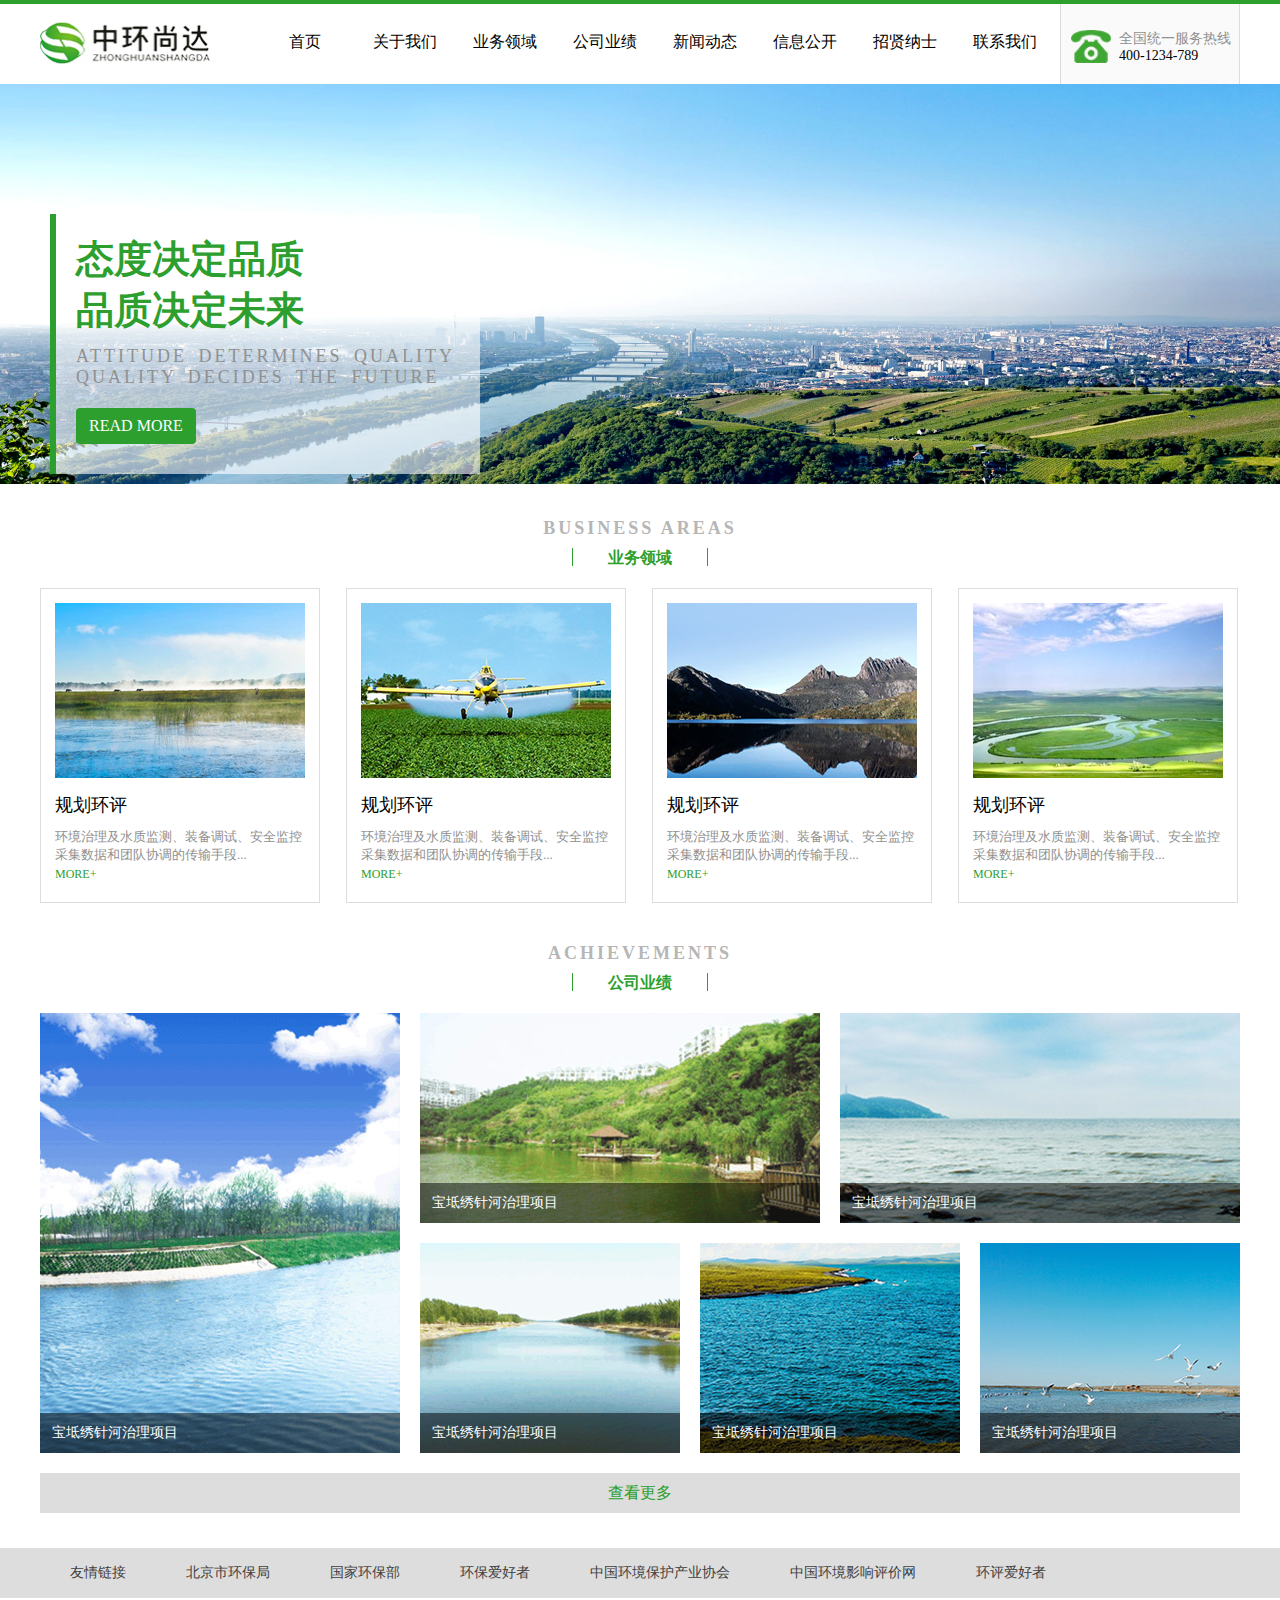
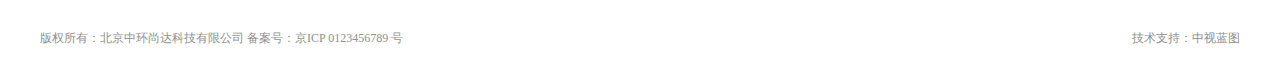
<file: index.html>
<!DOCTYPE html>
<html>
	<head>
		<meta charset="utf-8" />
		<meta name="viewport" content="width=device-width,initial-scale=1,minimum-scale=1,maximum-scale=1,user-scalable=no" />
		<title>首页</title>
		<link rel="stylesheet" type="text/css" href="css/reset.css"/>
		<link rel="stylesheet" type="text/css" href="css/CommonStyle.css"/>
		<link rel="stylesheet" type="text/css" href="css/publik.css"/>
	</head>
	<body>
		<!--header-->
		<header>
			<a href="index.html" class="logo">
				<img src="img/logo.jpg"/>
			</a>
			<nav>
				<ul>
					<li><a href="">首页</a><i></i></li>
					<li><a href="">关于我们</a><i></i>
						<div class="xiala"></div>
						
						<div class="xiala_content">
							<a href="">公司简介</a><span></span>
							<a href="">企业文化</a><span></span>
							<a href="">企业资质</a><span></span>
							<a href="">分支机构</a>
						</div>
					</li>
					<li><a href="">业务领域</a><i></i></li>
					<li><a href="">公司业绩</a><i></i></li>
					<li><a href="">新闻动态</a><i></i></li>
					<li><a href="">信息公开</a><i></i></li>
					<li><a href="">招贤纳士</a><i></i></li>
					<li><a href="">联系我们</a><i></i></li>
				</ul>
			</nav>
			<div class="right_tel">
				<img src="img/tel.jpg"/>
				<p>全国统一服务热线</p>
				<span>400-1234-789</span>
			</div>
		</header>
		<!--header end-->
		
		<div class="banner_home">
			<img src="img/banner.jpg"/>
			<div class="banner_main">
				<div class="banner_cont">
					<h3>态度决定品质<br />品质决定未来</h3>
					<p>ATTITUDE DETERMINES QUALITY<br /> QUALITY DECIDES THE FUTURE</p>
					<a href="">READ MORE</a>
				</div>
			</div>
				
		</div>
		<!--banner end-->
		
		<!--content -->
		<div class="contetn_home">
			<div class="yewu">
				<div class="header">
					<h3>BUSINESS AREAS</h3>
					<p>业务领域</p>
				</div>
				<div class="conter">
					<div>
						<a href="" class="img">
							<img src="img/cont01.jpg" alt="" />
						</a>
						<a href="">规划环评</a>
						<p>环境治理及水质监测、装备调试、安全监控采集数据和团队协调的传输手段...</p>	
						<a href="">MORE+</a>
					</div>
					<div>
						<a href="" class="img">
							<img src="img/cont02.jpg" alt="" />
						</a>
						<a href="">规划环评</a>
						<p>环境治理及水质监测、装备调试、安全监控采集数据和团队协调的传输手段...</p>	
						<a href="">MORE+</a>
					</div>
					<div>
						<a href="" class="img">
							<img src="img/cont03.jpg" alt="" />
						</a>
						<a href="">规划环评</a>
						<p>环境治理及水质监测、装备调试、安全监控采集数据和团队协调的传输手段...</p>	
						<a href="">MORE+</a>
					</div>
					<div>
						<a href="" class="img">
							<img src="img/cont04.jpg" alt="" />
						</a>
						<a href="">规划环评</a>
						<p>环境治理及水质监测、装备调试、安全监控采集数据和团队协调的传输手段...</p>	
						<a href="">MORE+</a>
					</div>
					
				</div>
			</div>
			<div class="gsyj">
				<div class="header">
					<h3>ACHIEVEMENTS</h3>
					<p>公司业绩</p>
				</div>
				<div class="conter">
					<a href="">
						<img src="img/cont05.jpg"/>
						<p>宝坻绣针河治理项目</p>
					</a>
					<a href="">
						<img src="img/cont06.jpg"/>
						<p>宝坻绣针河治理项目</p>
					</a>
					<a href="">
						<img src="img/cont07.jpg"/>
						<p>宝坻绣针河治理项目</p>
					</a>
					<a href="">
						<img src="img/cont10.jpg"/>
						<p>宝坻绣针河治理项目</p>
					</a>
					<a href="">
						<img src="img/cont09.jpg"/>
						<p>宝坻绣针河治理项目</p>
					</a>
					<a href="">
						<img src="img/cont08.jpg"/>
						<p>宝坻绣针河治理项目</p>
					</a>
				</div>
				<a href="" class="chakangd">查看更多</a>
			</div>
		</div>
		<!--footer-->
		<footer>
			
				<div class="links">
					<a href="">友情链接</a>
					<a href="">北京市环保局</a>
					<a href="">国家环保部</a>
					<a href="">环保爱好者</a>
					<a href="">中国环境保护产业协会</a>
					<a href="">中国环境影响评价网</a>
					<a href="">环评爱好者</a>
				</div>
			
			
		</footer>
		<!--版权-->
		<div class="copyright">
			<p>版权所有：北京中环尚达科技有限公司     备案号：京ICP 0123456789 号</p> 
			<p>技术支持：中视蓝图</p>
		</div>
	</body>
</html>
</file>
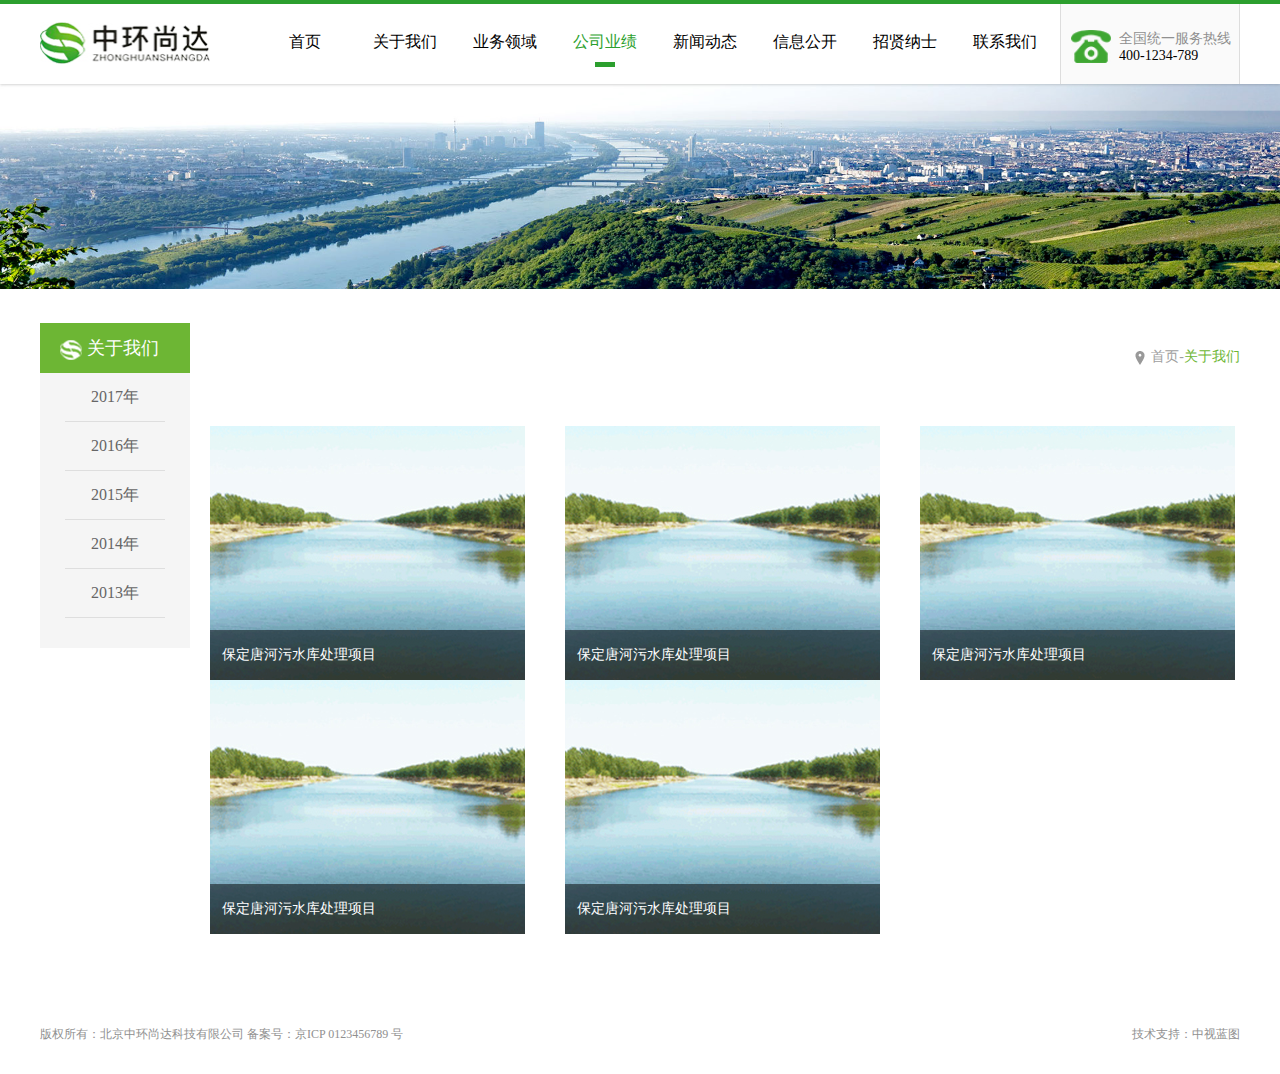
<file: 公司业绩.html>
<!DOCTYPE html>
<html>
	<head>
		<meta charset="UTF-8">
		<meta name="viewport" content="width=device-width,initial-scale=1,minimum-scale=1,maximum-scale=1,user-scalable=no" />
		<title>公司业绩</title>
		<link rel="stylesheet" href="css/reset.css" />
		<link rel="stylesheet" href="css/CommonStyle.css" />
		<link rel="stylesheet" href="css/publik.css" />
	</head>
	<body>
		<!--header-->
		<header>
			<a href="index.html" class="logo">
				<img src="img/logo.jpg"/>
			</a>
			<nav>
				<ul>
					<li><a href="">首页</a><i></i></li>
					<li><a href="">关于我们</a><i></i>
						<div class="xiala"></div>
						
						<div class="xiala_content">
							<a href="">公司简介</a><span></span>
							<a href="">企业文化</a><span></span>
							<a href="">企业资质</a><span></span>
							<a href="">分支机构</a>
						</div>
					</li>
					<li><a href="">业务领域</a><i></i></li>
					<li class="show"><a href="">公司业绩</a><i></i></li>
					<li><a href="">新闻动态</a><i></i></li>
					<li><a href="">信息公开</a><i></i></li>
					<li><a href="">招贤纳士</a><i></i></li>
					<li><a href="">联系我们</a><i></i></li>
				</ul>
			</nav>
			<div class="right_tel">
				<img src="img/tel.jpg"/>
				<p>全国统一服务热线</p>
				<span>400-1234-789</span>
			</div>
		</header>
		<!--header end-->
		<!--banner-->
		<div class="banner_gywm">
			<img src="img/banner_gy.jpg"/>
		</div>
		<!--banner end-->
		<div class="content_gsyj">
			<div class="left">
				<h3><img src="img/gywm.jpg"/>关于我们</h3>
				<ul>
					<li><a href="">2017年</a></li>
					<li><a href="">2016年</a></li>
					<li><a href="">2015年</a></li>
					<li><a href="">2014年</a></li>
					<li><a href="">2013年</a></li>
				</ul>
			</div>
			<div class="right">
				<p class="top_index"><img src="img/dinwei.jpg"/>首页-<i>关于我们</i></p>
				<div style="clear: both;"></div>
				<div class="main">
					<a href="">
						<img src="img/cont11.jpg"/>
						<p>保定唐河污水库处理项目</p>
					</a>
					<a href="">
						<img src="img/cont11.jpg"/>
						<p>保定唐河污水库处理项目</p>
					</a>
					<a href="">
						<img src="img/cont11.jpg"/>
						<p>保定唐河污水库处理项目</p>
					</a>
					<a href="">
						<img src="img/cont11.jpg"/>
						<p>保定唐河污水库处理项目</p>
					</a>
					<a href="">
						<img src="img/cont11.jpg"/>
						<p>保定唐河污水库处理项目</p>
					</a>
					
				</div>
			</div>
		</div>
		<!--版权-->
		<div class="copyright">
			<p>版权所有：北京中环尚达科技有限公司     备案号：京ICP 0123456789 号</p> 
			<p>技术支持：中视蓝图</p>
		</div>
	</body>
</html>
</file>
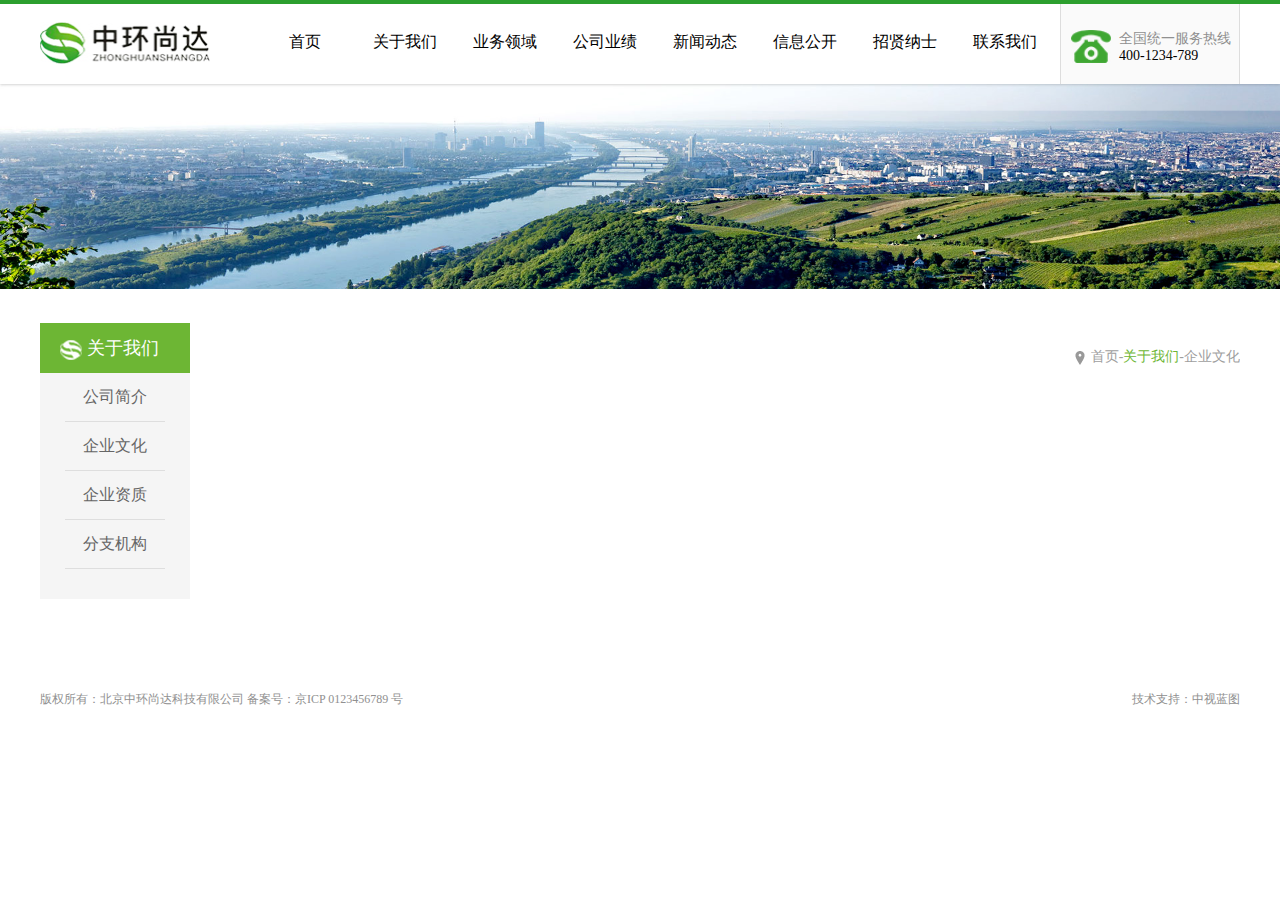
<file: 关于我们.html>
<!DOCTYPE html>
<html>
	<head>
		<meta charset="UTF-8">
		<meta name="viewport" content="width=device-width,initial-scale=1,minimum-scale=1,maximum-scale=1,user-scalable=no" />
		<title>关于我们</title>
		<link rel="stylesheet" href="css/reset.css" />
		<link rel="stylesheet" href="css/CommonStyle.css" />
		<link rel="stylesheet" href="css/publik.css" />
	</head>
	<body>
		<!--header-->
		<header>
			<a href="index.html" class="logo">
				<img src="img/logo.jpg"/>
			</a>
			<nav>
				<ul>
					<li><a href="">首页</a><i></i></li>
					<li><a href="">关于我们</a><i></i>
						<div class="xiala"></div>
						
						<div class="xiala_content">
							<a href="">公司简介</a><span></span>
							<a href="">企业文化</a><span></span>
							<a href="">企业资质</a><span></span>
							<a href="">分支机构</a>
						</div>
					</li>
					<li><a href="">业务领域</a><i></i></li>
					<li><a href="">公司业绩</a><i></i></li>
					<li><a href="">新闻动态</a><i></i></li>
					<li><a href="">信息公开</a><i></i></li>
					<li><a href="">招贤纳士</a><i></i></li>
					<li><a href="">联系我们</a><i></i></li>
				</ul>
			</nav>
			<div class="right_tel">
				<img src="img/tel.jpg"/>
				<p>全国统一服务热线</p>
				<span>400-1234-789</span>
			</div>
		</header>
		<!--header end-->
		<!--banner-->
		<div class="banner_gywm">
			<img src="img/banner_gy.jpg"/>
		</div>
		<!--banner end-->
		<div class="content_gywm">
			<div class="left">
				<h3><img src="img/gywm.jpg"/>关于我们</h3>
				<ul>
					<li><a href="">公司简介</a></li>
					<li><a href="">企业文化</a></li>
					<li><a href="">企业资质</a></li>
					<li><a href="">分支机构</a></li>
				</ul>
			</div>
			<div class="right">
				<p class="top_index"><img src="img/dinwei.jpg"/>首页-<i>关于我们</i>-企业文化</p>
				<div class="main">
					
					
				</div>
			</div>
		</div>
		<!--版权-->
		<div class="copyright">
			<p>版权所有：北京中环尚达科技有限公司     备案号：京ICP 0123456789 号</p> 
			<p>技术支持：中视蓝图</p>
		</div>
	</body>
</html>
</file>
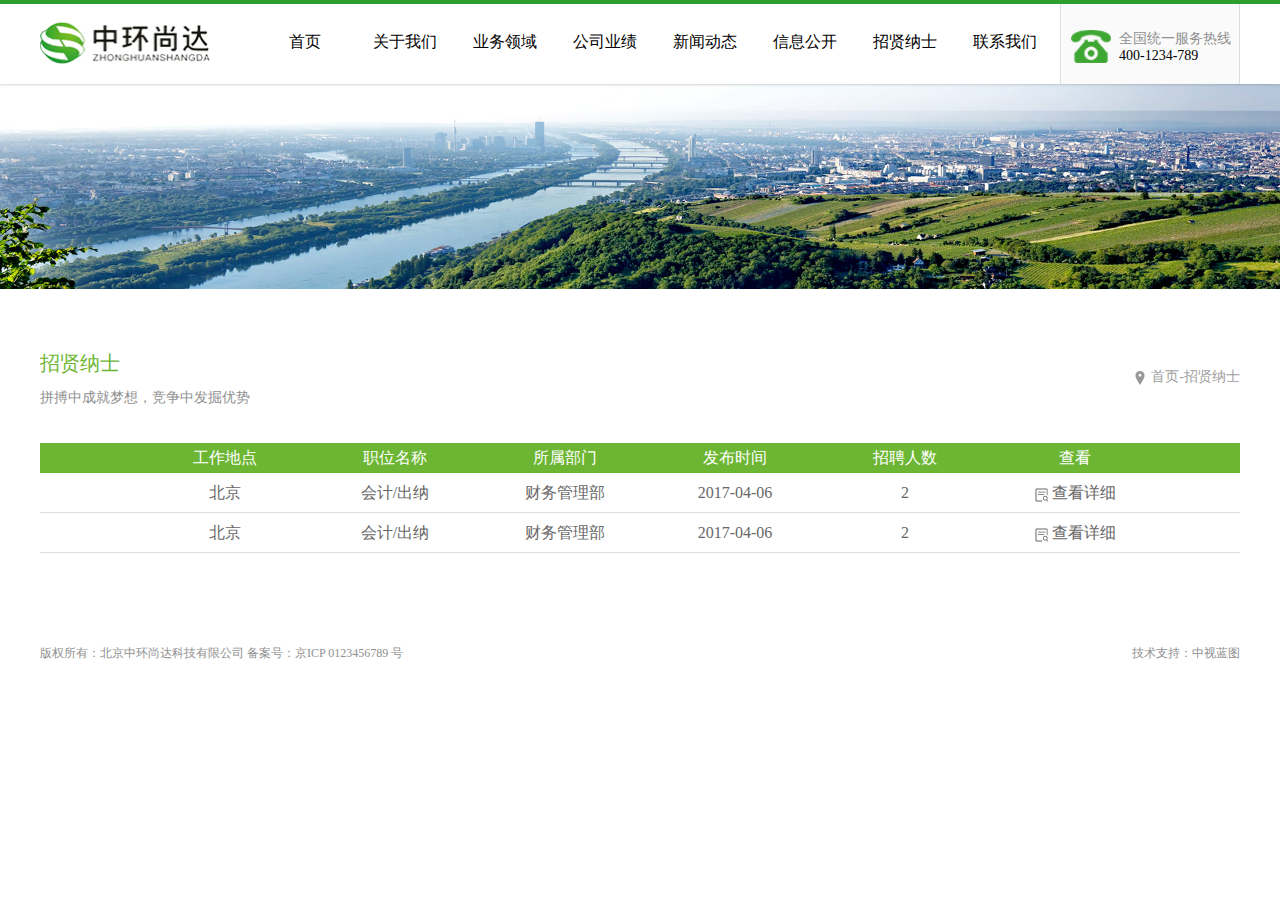
<file: 招贤纳士.html>
<!DOCTYPE html>
<html>
	<head>
		<meta charset="UTF-8">
		<meta name="viewport" content="width=device-width,initial-scale=1,minimum-scale=1,maximum-scale=1,user-scalable=no" />
		<title>招贤纳士</title>
		<link rel="stylesheet" href="css/reset.css" />
		<link rel="stylesheet" href="css/CommonStyle.css" />
		<link rel="stylesheet" href="css/publik.css" />
		<script type="text/javascript" src="js/publik.js"></script>
			
			
	</head>
	<body>
		<!--header-->
		<header>
			<a href="index.html" class="logo">
				<img src="img/logo.jpg"/>
			</a>
			<nav>
				<ul>
					<li><a href="">首页</a><i></i></li>
					<li><a href="">关于我们</a><i></i>
						<div class="xiala"></div>
						
						<div class="xiala_content">
							<a href="">公司简介</a><span></span>
							<a href="">企业文化</a><span></span>
							<a href="">企业资质</a><span></span>
							<a href="">分支机构</a>
						</div>
					</li>
					<li><a href="">业务领域</a><i></i></li>
					<li><a href="">公司业绩</a><i></i></li>
					<li><a href="">新闻动态</a><i></i></li>
					<li><a href="">信息公开</a><i></i></li>
					<li><a href="">招贤纳士</a><i></i></li>
					<li><a href="">联系我们</a><i></i></li>
				</ul>
			</nav>
			<div class="right_tel">
				<img src="img/tel.jpg"/>
				<p>全国统一服务热线</p>
				<span>400-1234-789</span>
			</div>
		</header>
		<!--header end-->
		<!--banner-->
		<div class="banner_gywm">
			<img src="img/banner_gy.jpg"/>
		</div>
		<!--banner end-->
		<div class="content_zxns">
			
			<div class="content">
				<div class="zxns">
					<h4>招贤纳士 </h4>
					<p>拼搏中成就梦想，竞争中发掘优势</p>
				</div>
				<p class="top_index"><img src="img/dinwei.jpg"/>首页-招贤纳士</p>
				<div style="clear: both;"></div>
				<div class="main">
					<ul class="title_header">
						<li>工作地点</li>
						<li>职位名称</li>
						<li>所属部门</li>
						<li>发布时间</li>
						<li>招聘人数</li>
						<li>查看</li>
					</ul>
					<ul class="table_cont">
						<li>北京</li>
						<li>会计/出纳</li>
						<li>财务管理部</li>
						<li>2017-04-06</li>
						<li>2</li>
						<li class="look"><i></i><a href="javascript:;">查看详细</a></li>
					</ul>
					<ul class="table_cont">
						<li>北京</li>
						<li>会计/出纳</li>
						<li>财务管理部</li>
						<li>2017-04-06</li>
						<li>2</li>
						<li class="look"><i></i><a href="javascript:;">查看详细</a></li>
					</ul>
				</div>
			</div>
		</div>
		
		<!--弹出层-->
		<div class="zhezhao">
			<div class="content_tanchu">
				<p id="shut"></p>
				<div class="message">
					<h3>职位信息</h3>
				</div>
			</div>
		</div>
		
		<!--版权-->
		<div class="copyright">
			<p>版权所有：北京中环尚达科技有限公司     备案号：京ICP 0123456789 号</p> 
			<p>技术支持：中视蓝图</p>
		</div>
	</body>
</html>
</file>
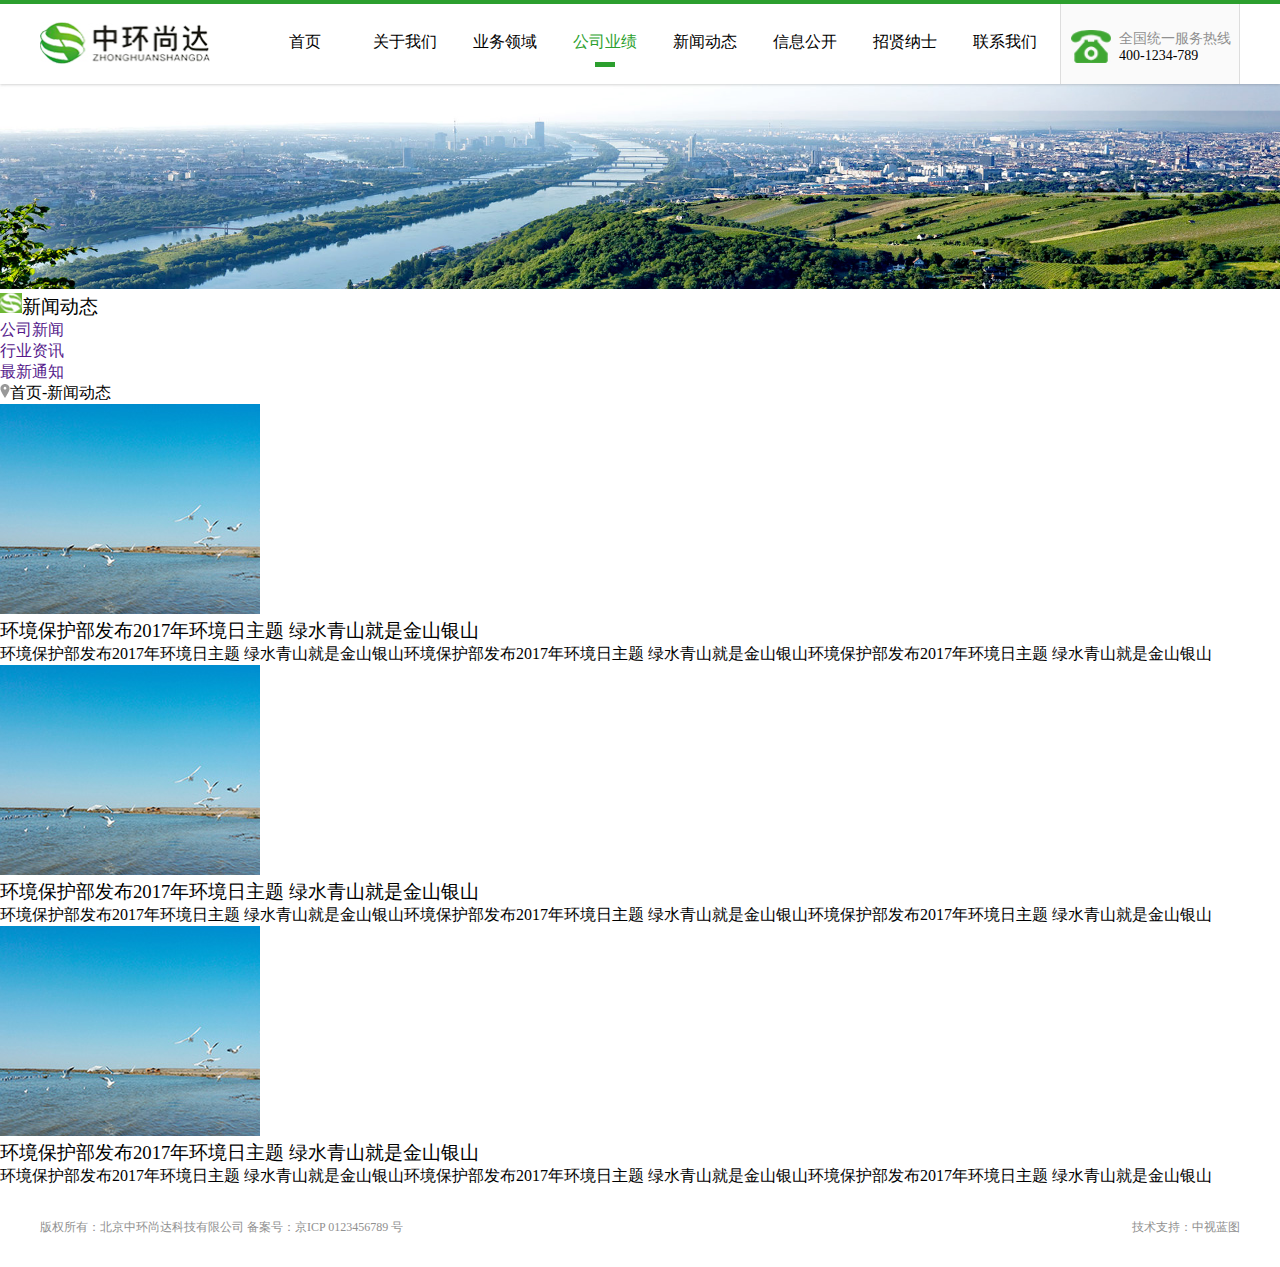
<file: 新闻动态.html>
<!DOCTYPE html>
<html>
	<head>
		<meta charset="UTF-8">
		<meta name="viewport" content="width=device-width,initial-scale=1,minimum-scale=1,maximum-scale=1,user-scalable=no" />
		<title>新闻动态</title>
		<link rel="stylesheet" href="css/reset.css" />
		<link rel="stylesheet" href="css/CommonStyle.css" />
		<link rel="stylesheet" href="css/publik.css" />
	</head>
	<body>
		<!--header-->
		<header>
			<a href="index.html" class="logo">
				<img src="img/logo.jpg"/>
			</a>
			<nav>
				<ul>
					<li><a href="">首页</a><i></i></li>
					<li><a href="">关于我们</a><i></i>
						<div class="xiala"></div>
						<div class="xiala_content">
							<a href="">公司简介</a><span></span>
							<a href="">企业文化</a><span></span>
							<a href="">企业资质</a><span></span>
							<a href="">分支机构</a>
						</div>
					</li>
					<li><a href="">业务领域</a><i></i></li>
					<li class="show"><a href="">公司业绩</a><i></i></li>
					<li><a href="">新闻动态</a><i></i></li>
					<li><a href="">信息公开</a><i></i></li>
					<li><a href="">招贤纳士</a><i></i></li>
					<li><a href="">联系我们</a><i></i></li>
				</ul>
			</nav>
			<div class="right_tel">
				<img src="img/tel.jpg"/>
				<p>全国统一服务热线</p>
				<span>400-1234-789</span>
			</div>
		</header>
		<!--header end-->
		<!--banner-->
		<div class="banner_gywm">
			<img src="img/banner_gy.jpg"/>
		</div>
		<!--banner end-->
		<div class="content_xwdt">
			<div class="left">
				<h3><img src="img/gywm.jpg"/>新闻动态</h3>
				<ul>
					<li><a href="">公司新闻</a></li>
					<li><a href="">行业资讯</a></li>
					<li><a href="">最新通知</a></li>
				</ul>
			</div>
			<div class="right">
				<p class="top_index"><img src="img/dinwei.jpg"/>首页-<i>新闻动态</i></p>
				<div style="clear: both;"></div>
				<div class="main">
					
					<ul>
						<li>
							<img src="img/cont08.jpg"/>
							<h3>环境保护部发布2017年环境日主题 绿水青山就是金山银山</h3>
							<p>环境保护部发布2017年环境日主题 绿水青山就是金山银山环境保护部发布2017年环境日主题 绿水青山就是金山银山环境保护部发布2017年环境日主题 绿水青山就是金山银山</p>
						</li>
						<li>
							<img src="img/cont08.jpg"/>
							<h3>环境保护部发布2017年环境日主题 绿水青山就是金山银山</h3>
							<p>环境保护部发布2017年环境日主题 绿水青山就是金山银山环境保护部发布2017年环境日主题 绿水青山就是金山银山环境保护部发布2017年环境日主题 绿水青山就是金山银山</p>
						</li>
						<li>
							<img src="img/cont08.jpg"/>
							<h3>环境保护部发布2017年环境日主题 绿水青山就是金山银山</h3>
							<p>环境保护部发布2017年环境日主题 绿水青山就是金山银山环境保护部发布2017年环境日主题 绿水青山就是金山银山环境保护部发布2017年环境日主题 绿水青山就是金山银山</p>
						</li>
					</ul>
				</div>
			</div>
		</div>
		<!--版权-->
		<div class="copyright">
			<p>版权所有：北京中环尚达科技有限公司     备案号：京ICP 0123456789 号</p> 
			<p>技术支持：中视蓝图</p>
		</div>
	</body>
</html>
</file>
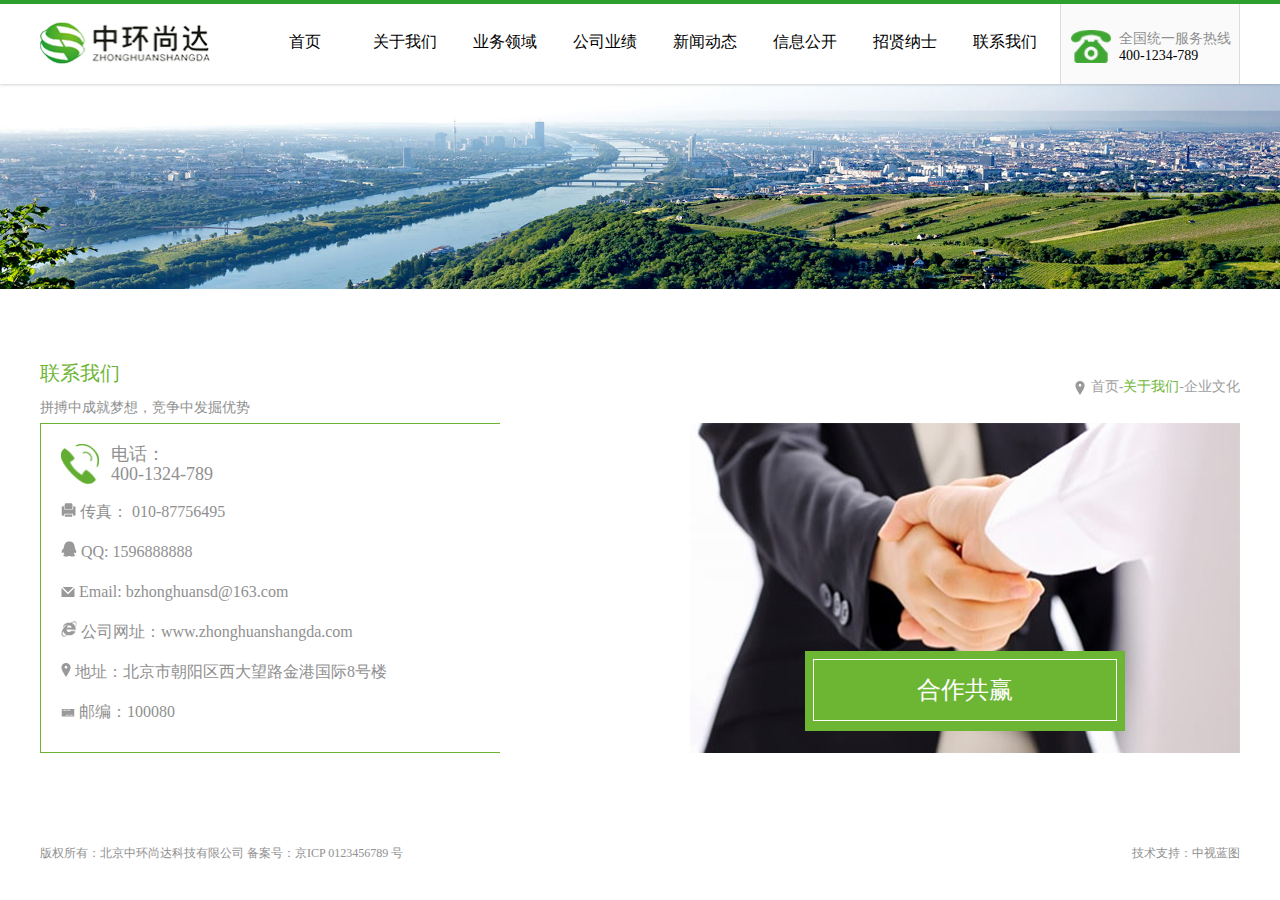
<file: 联系我们.html>
<!DOCTYPE html>
<html>
	<head>
		<meta charset="UTF-8">
		<meta name="viewport" content="width=device-width,initial-scale=1,minimum-scale=1,maximum-scale=1,user-scalable=no" />
		<title>联系我们</title>
		<link rel="stylesheet" href="css/reset.css" />
		<link rel="stylesheet" href="css/CommonStyle.css" />
		<link rel="stylesheet" href="css/publik.css" />
	</head>
	<body>
		<!--header-->
		<header>
			<a href="index.html" class="logo">
				<img src="img/logo.jpg"/>
			</a>
			<nav>
				<ul>
					<li><a href="">首页</a><i></i></li>
					<li><a href="">关于我们</a><i></i>
						<div class="xiala"></div>
						
						<div class="xiala_content">
							<a href="">公司简介</a><span></span>
							<a href="">企业文化</a><span></span>
							<a href="">企业资质</a><span></span>
							<a href="">分支机构</a>
						</div>
					</li>
					<li><a href="">业务领域</a><i></i></li>
					<li><a href="">公司业绩</a><i></i></li>
					<li><a href="">新闻动态</a><i></i></li>
					<li><a href="">信息公开</a><i></i></li>
					<li><a href="">招贤纳士</a><i></i></li>
					<li><a href="">联系我们</a><i></i></li>
				</ul>
			</nav>
			<div class="right_tel">
				<img src="img/tel.jpg"/>
				<p>全国统一服务热线</p>
				<span>400-1234-789</span>
			</div>
		</header>
		<!--header end-->
		<!--banner-->
		<div class="banner_gywm">
			<img src="img/banner_gy.jpg"/>
		</div>
		<!--banner end-->
		<div class="content_lxwm">
			
			<div class="content">
				<div class="lxwm">
					<h4>联系我们</h4>
					<p>拼搏中成就梦想，竞争中发掘优势</p>
				</div>
				<p class="top_index"><img src="img/dinwei.jpg"/>首页-<i>关于我们</i>-企业文化</p>
				<div style="clear: both;"></div>
				<div class="main">
					<div class="left">
						<div class="top_tel">
							<img src="img/cont_tel.jpg" alt="" />
							<p>电话：</p>
							<p>400-1324-789</p>
						</div>
						<p><img src="img/chuanz.jpg" alt="" />
							传真： 010-87756495
						</p>
						<p><img src="img/qq.jpg" alt="" />
							QQ:    1596888888
						</p>
						<p><img src="img/xinf.jpg" alt="" />
							Email: bzhonghuansd@163.com
						</p>
						<p><img src="img/inter.jpg" alt="" />
							公司网址：www.zhonghuanshangda.com
						</p>
						<p><img src="img/dinwei.jpg" alt="" />
							地址：北京市朝阳区西大望路金港国际8号楼
						</p>
						<p><img src="img/youbian.jpg" alt="" />
							邮编：100080
						</p>
					</div>
					<div class="right">
						<div class="hezuo">
							<a href="">合作共赢</a>
						</div>
					</div>
				</div>
			</div>
		</div>
		<!--版权-->
		<div class="copyright">
			<p>版权所有：北京中环尚达科技有限公司     备案号：京ICP 0123456789 号</p> 
			<p>技术支持：中视蓝图</p>
		</div>
	</body>
</html>
</file>
<file: css/CommonStyle.css>
body {
  width: 100%;
  border-top: 4px solid #2C9F2E;
}
header {
  width: 1200px;
  height: 80px;
  margin: 0 auto !important;
}
header .logo {
  width: 170px;
  height: 42px;
  float: left;
  margin-top: 18px;
}
header .logo img {
  width: 100%;
  height: 100%;
}
header nav {
  width: 800px;
  height: 80px;
  float: left;
  margin-left: 45px;
}
header nav ul {
  width: 100%;
  height: 60px;
  margin-top: 18px;
  display: flex;
  justify-content: space-around;
  line-height: 40px;
}
header nav ul li {
  width: 100px;
  height: 60px;
  text-align: center;
}
header nav ul li > a {
  font-size: 16px;
  display: block;
  line-height: 40px;
  width: 100%;
  color: #000000;
}
header nav ul li > i {
  width: 20px;
  height: 5px;
  background: #2C9F2E;
  opacity: 0;
  margin: 0 auto 15px;
  display: block;
}
header nav ul li .xiala {
  width: 100vw;
  height: 40px;
  box-shadow: 0 2px 3px 1px #B6B6B6 inset;
  background: rgba(255, 255, 255, 0.4);
  position: absolute;
  top: 84px;
  left: 0;
  display: none;
  z-index: 5;
}
header nav ul li .xiala_content {
  width: 500px;
  height: 40px;
  z-index: 9999;
  position: absolute;
  display: none;
}
header nav ul li .xiala_content > a {
  float: left;
  font-size: 14px;
  color: #404040;
  padding: 0 16px;
  line-height: 40px;
}
header nav ul li .xiala_content > a:hover {
  color: #2C9F2E;
}
header nav ul li .xiala_content > span {
  border-left: 1px solid #B6B6B6;
  margin-top: 14px;
  height: 14px;
  float: left;
}
header nav ul li:hover > a {
  color: #2C9F2E;
}
header nav ul li:hover > i {
  opacity: 1;
}
header nav ul li:hover .xiala {
  display: block;
}
header nav ul li:hover .xiala_content {
  display: block;
}
header nav ul .show > a {
  color: #2C9F2E;
}
header nav ul .show > i {
  opacity: 1;
}
header .right_tel {
  width: 180px;
  height: 80px;
  float: right;
  border-left: 1px solid #DDDDDD;
  border-right: 1px solid #DDDDDD;
  background: #FAFAFA;
  padding: 26px 0 0 10px;
}
header .right_tel img {
  width: 40px;
  height: 33px;
  float: left;
  margin-right: 8px;
}
header .right_tel p {
  font-size: 14px;
  color: #909090;
  float: left;
}
header .right_tel span {
  font-size: 14px;
  color: #000;
  float: left;
}
footer {
  width: 100%;
  height: 50px;
  margin-top: 35px;
  background: #DDDDDD;
}
footer .links {
  width: 1200px;
  height: 100%;
  margin: 0 auto;
}
footer .links a {
  float: left;
  line-height: 50px;
  padding: 0 20px;
  margin: 0 10px;
  font-size: 14px;
  color: #404040;
}
footer .links a:hover {
  border-top: 4px solid #2C9F2E;
  color: #2C9F2E;
  background: #FAFAFA;
  line-height: 46px;
}
.copyright {
  width: 1200px;
  height: 80px;
  line-height: 80px;
  margin: 0 auto;
}
.copyright p {
  font-size: 12px;
  color: #909090;
}
.copyright p:nth-child(1) {
  float: left;
}
.copyright p:nth-child(2) {
  float: right;
}
/*# sourceMappingURL=CommonStyle.css.map */
</file>
<file: css/publik.css>
/*首页*/
.banner_home {
  width: 100%;
  height: auto;
  position: relative;
}
.banner_home > img {
  width: 100%;
  height: 100%;
}
.banner_home .banner_main {
  width: 1200px;
  height: 100%;
  margin: 0 auto;
  position: absolute;
  top: 0;
  left: 50%;
  transform: translateX(-50%);
}
.banner_home .banner_main .banner_cont {
  width: 430px;
  height: 260px;
  position: absolute;
  top: 130px;
  left: 10px;
  background: rgba(255, 255, 255, 0.6);
  border-left: 6px solid #2C9F2E;
  padding: 20px;
}
.banner_home .banner_main .banner_cont h3 {
  font-size: 38px;
  color: #2C9F2E;
  font-weight: 600;
}
.banner_home .banner_main .banner_cont p {
  font-size: 18px;
  color: #909090;
  letter-spacing: 3px;
  word-spacing: 4px;
  margin-top: 10px;
}
.banner_home .banner_main .banner_cont a {
  font-size: 16px;
  display: block;
  width: 120px;
  height: 36px;
  line-height: 36px;
  text-align: center;
  color: #ffffff;
  background: #2C9F2E;
  border-radius: 4px;
  margin-top: 20px;
}
.contetn_home {
  width: 1200px;
  height: auto;
  margin: 0 auto;
}
.contetn_home .yewu {
  width: 100%;
  height: auto;
  margin-bottom: 10px;
}
.contetn_home .yewu .header {
  width: 100%;
  height: 100px;
  padding: 20px 0;
  text-align: center;
}
.contetn_home .yewu .header h3 {
  font-size: 18px;
  line-height: 40px;
  letter-spacing: 3px;
  color: #B6B6B6;
  font-weight: 600;
}
.contetn_home .yewu .header p {
  width: 136px;
  height: 18px;
  border-left: 1px solid #2C9F2E;
  border-right: 1px solid #2C9F2E;
  color: #2C9F2E;
  font-weight: 600;
  margin: 0 auto;
}
.contetn_home .yewu .conter {
  width: 100%;
  height: 315px;
}
.contetn_home .yewu .conter > div {
  width: 280px;
  height: 315px;
  border: 1px solid #DDDDDD;
  margin-right: 26px;
  float: left;
  padding: 14px;
}
.contetn_home .yewu .conter > div:nth-child(4n) {
  margin-right: 0;
}
.contetn_home .yewu .conter > div .img {
  width: 100%;
  height: auto;
  display: block;
}
.contetn_home .yewu .conter > div .img img {
  width: 100%;
  height: 100%;
}
.contetn_home .yewu .conter > div a:nth-child(2) {
  font-size: 18px;
  color: #000000;
  line-height: 46px;
}
.contetn_home .yewu .conter > div > p {
  font-size: 13px;
  line-height: 18px;
  color: #909090;
}
.contetn_home .yewu .conter > div a:nth-child(4) {
  font-size: 12px;
  color: #2C9F2E;
  margin-top: 14px;
}
.contetn_home .gsyj {
  width: 100%;
  height: auto;
  margin-bottom: 10px;
}
.contetn_home .gsyj .header {
  width: 100%;
  height: 100px;
  padding: 20px 0;
  text-align: center;
}
.contetn_home .gsyj .header h3 {
  font-size: 18px;
  line-height: 40px;
  letter-spacing: 3px;
  color: #B6B6B6;
  font-weight: 600;
}
.contetn_home .gsyj .header p {
  width: 136px;
  height: 18px;
  border-left: 1px solid #2C9F2E;
  border-right: 1px solid #2C9F2E;
  color: #2C9F2E;
  font-weight: 600;
  margin: 0 auto;
}
.contetn_home .gsyj .conter {
  width: 100%;
  height: 440px;
}
.contetn_home .gsyj .conter > a {
  float: left;
  position: relative;
}
.contetn_home .gsyj .conter > a img {
  width: 100%;
  height: 100%;
}
.contetn_home .gsyj .conter > a p {
  height: 40px;
  width: 100%;
  position: absolute;
  left: 0;
  bottom: 0px;
  line-height: 40px;
  text-indent: 12px;
  font-size: 14px;
  background: rgba(0, 0, 0, 0.5);
  color: #FFFFFF;
}
.contetn_home .gsyj .conter > a:nth-child(1) {
  width: 360px;
  height: 440px;
  margin-right: 20px;
}
.contetn_home .gsyj .conter > a:nth-child(2),
.contetn_home .gsyj .conter > a:nth-child(3) {
  width: 400px;
  height: 210px;
  margin-bottom: 20px;
}
.contetn_home .gsyj .conter > a:nth-child(2) {
  margin-right: 20px;
}
.contetn_home .gsyj .conter > a:nth-child(4),
.contetn_home .gsyj .conter > a:nth-child(5) {
  width: 260px;
  height: 210px;
  margin-right: 20px;
}
.contetn_home .gsyj .conter > a:nth-child(6) {
  width: 260px;
  height: 210px;
}
.contetn_home .gsyj .chakangd {
  width: 100%;
  height: 40px;
  text-align: center;
  line-height: 40px;
  color: #2C9F2E;
  display: block !important;
  background: #DDDDDD;
  margin-top: 20px;
}
/*关于我们*/
.banner_gywm {
  width: 100%;
  height: auto;
}
.banner_gywm img {
  width: 100%;
  height: 100%;
}
.content_gywm {
  width: 1200px;
  height: auto;
  overflow: hidden;
  margin: 30px auto 60px;
}
.content_gywm .left {
  width: 150px;
  height: auto;
  margin-right: 20px;
  float: left;
}
.content_gywm .left h3 {
  width: 150px;
  height: 50px;
  background: #6DB634;
  color: #FFFFFF;
  padding: 15px 20px;
  font-size: 18px;
  line-height: 20px;
}
.content_gywm .left h3 img {
  width: 22px;
  height: 20px;
  margin-right: 5px;
  vertical-align: middle;
}
.content_gywm .left ul {
  width: 150px;
  height: auto;
  padding: 0 25px 30px;
  background: #F5F5F5;
}
.content_gywm .left ul li {
  width: 100px;
  line-height: 48px;
  border-bottom: 1px solid #DEDEDE;
  text-align: center;
}
.content_gywm .left ul li a {
  color: #666666;
  line-height: 48px;
}
.content_gywm .left ul li:hover {
  border-bottom: 1px solid #6DB634;
}
.content_gywm .left ul li:hover > a {
  color: #6DB634;
  font-weight: 550;
}
.content_gywm .right {
  width: calc(100% - 170px);
  height: auto;
  float: left;
}
.content_gywm .right .top_index {
  height: 14px;
  width: 100%;
  text-align: right;
  font-size: 14px;
  color: #9E9E9E;
  padding: 25px 0 10px;
}
.content_gywm .right .top_index img {
  width: 10px;
  height: 14px;
  vertical-align: middle;
  margin-right: 6px;
}
.content_gywm .right .top_index i {
  color: #6DB634;
}
/* 公司业绩 */
.content_gsyj {
  width: 1200px;
  height: auto;
  overflow: hidden;
  margin: 30px auto 60px;
}
.content_gsyj .left {
  width: 150px;
  height: auto;
  margin-right: 20px;
  float: left;
}
.content_gsyj .left h3 {
  width: 150px;
  height: 50px;
  background: #6DB634;
  color: #FFFFFF;
  padding: 15px 20px;
  font-size: 18px;
  line-height: 20px;
}
.content_gsyj .left h3 img {
  width: 22px;
  height: 20px;
  margin-right: 5px;
  vertical-align: middle;
}
.content_gsyj .left ul {
  width: 150px;
  height: auto;
  padding: 0 25px 30px;
  background: #F5F5F5;
}
.content_gsyj .left ul li {
  width: 100px;
  line-height: 48px;
  border-bottom: 1px solid #DEDEDE;
  text-align: center;
}
.content_gsyj .left ul li a {
  color: #666666;
  line-height: 48px;
}
.content_gsyj .left ul li:hover {
  border-bottom: 1px solid #6DB634;
}
.content_gsyj .left ul li:hover > a {
  color: #6DB634;
  font-weight: 550;
}
.content_gsyj .right {
  width: calc(100% - 170px);
  height: auto;
  float: left;
}
.content_gsyj .right .top_index {
  height: auto;
  width: 100%;
  text-align: right;
  font-size: 14px;
  color: #9E9E9E;
  padding: 25px 0 10px;
}
.content_gsyj .right .top_index img {
  width: 10px;
  height: 14px;
  vertical-align: middle;
  margin-right: 6px;
}
.content_gsyj .right .top_index i {
  color: #6DB634;
}
.content_gsyj .right .main {
  width: 100%;
  height: auto;
  margin-top: 50px;
}
.content_gsyj .right .main > a {
  width: 315px;
  height: 254px;
  float: left;
  margin-right: 40px;
  position: relative;
}
.content_gsyj .right .main > a img {
  width: 100%;
  height: 100%;
}
.content_gsyj .right .main > a p {
  height: 50px;
  width: 100%;
  position: absolute;
  left: 0;
  bottom: 0px;
  line-height: 50px;
  text-indent: 12px;
  font-size: 14px;
  background: rgba(0, 0, 0, 0.5);
  color: #FFFFFF;
}
.content_gsyj .right .main > a:nth-child(3n) {
  margin-right: 0;
}
/* 联系 我们*/
.content_lxwm {
  width: 1200px;
  height: auto;
  overflow: hidden;
  margin: 30px auto 60px;
}
.content_lxwm .content {
  width: 100%;
  height: auto;
  margin-top: 30px;
}
.content_lxwm .content .lxwm {
  float: left;
  width: auto;
  height: 70px;
}
.content_lxwm .content .lxwm h4 {
  font-size: 20px;
  color: #6DB634;
  font-weight: 600px;
  line-height: 40px;
}
.content_lxwm .content .lxwm p {
  font-size: 14px;
  color: #909090;
  line-height: 30px;
}
.content_lxwm .content .top_index {
  height: 14px;
  width: 100%;
  text-align: right;
  font-size: 14px;
  color: #9E9E9E;
  padding: 25px 0 10px;
}
.content_lxwm .content .top_index img {
  width: 10px;
  height: 14px;
  vertical-align: middle;
  margin-right: 6px;
}
.content_lxwm .content .top_index i {
  color: #6DB634;
}
.content_lxwm .content .main {
  width: 100%;
  height: 330px;
}
.content_lxwm .content .main .left {
  width: 460px;
  height: 100%;
  border: 1px solid #6DB634;
  border-right: none;
  float: left;
  padding: 20px 0 0 20px;
}
.content_lxwm .content .main .left .top_tel {
  height: 40px;
  margin-bottom: 8px;
}
.content_lxwm .content .main .left .top_tel img {
  width: 40px;
  height: 40px;
  float: left;
  margin-right: 10px;
}
.content_lxwm .content .main .left .top_tel p {
  font-size: 18px;
  color: #909090;
  line-height: 20px;
}
.content_lxwm .content .main .left > p {
  font-size: 16px;
  line-height: 40px;
  color: #909090;
}
.content_lxwm .content .main .right {
  width: 550px;
  height: 330px;
  float: right;
  position: relative;
  background: url(../img/woshou.jpg) no-repeat;
  background-size: 100% 100%;
}
.content_lxwm .content .main .right .hezuo {
  width: 320px;
  height: 80px;
  padding: 8px;
  background: #6DB634;
  position: absolute;
  bottom: 22px;
  left: 50%;
  transform: translateX(-50%);
}
.content_lxwm .content .main .right .hezuo a {
  display: block;
  border: 1px solid #FFFFFF;
  color: #FFFFFF;
  font-size: 24px;
  line-height: 60px;
  text-align: center;
}
/*招贤纳士*/
.content_zxns {
  width: 1200px;
  height: auto;
  overflow: hidden;
  margin: 20px auto 60px;
}
.content_zxns .content {
  width: 100%;
  height: auto;
  margin-top: 30px;
}
.content_zxns .content .zxns {
  float: left;
  width: auto;
  height: 70px;
}
.content_zxns .content .zxns h4 {
  font-size: 20px;
  color: #6DB634;
  font-weight: 600px;
  line-height: 40px;
}
.content_zxns .content .zxns p {
  font-size: 14px;
  color: #909090;
  line-height: 30px;
}
.content_zxns .content .top_index {
  height: 14px;
  width: 100%;
  text-align: right;
  font-size: 14px;
  color: #9E9E9E;
  padding: 25px 0 10px;
}
.content_zxns .content .top_index img {
  width: 10px;
  height: 14px;
  vertical-align: middle;
  margin-right: 6px;
}
.content_zxns .content .top_index i {
  color: #6DB634;
}
.content_zxns .content .main {
  width: 100%;
  height: auto;
  margin-top: 30px;
}
.content_zxns .content .main .title_header {
  width: 100%;
  height: 30px;
  background: #6DB634;
  line-height: 30px;
  text-align: center;
  padding: 0 80px 0 100px;
  display: flex;
  justify-content: space-around;
}
.content_zxns .content .main .title_header li {
  width: 100px;
  line-height: 30px;
  color: #FFFFFF;
  font-size: 16px;
}
.content_zxns .content .main .table_cont {
  width: 100%;
  height: 40px;
  border-bottom: 1px solid #DEDEDE;
  line-height: 40px;
  text-align: center;
  padding: 0 80px 0 100px;
  display: flex;
  justify-content: space-around;
}
.content_zxns .content .main .table_cont li {
  width: 100px;
  line-height: 40px;
  color: #676767;
  font-size: 16px;
}
.content_zxns .content .main .table_cont .look i {
  width: 13px;
  height: 14px;
  background: url(../img/chakan.jpg) no-repeat;
  margin-right: 4px;
  display: inline-block;
  vertical-align: middle;
}
.content_zxns .content .main .table_cont .look a {
  color: #676767;
  display: inline-block;
}
.content_zxns .content .main .table_cont:hover {
  background: #E0E0E0;
}
.content_zxns .content .main .table_cont:hover > .look a {
  color: #6DB634;
}
.content_zxns .content .main .table_cont:hover > .look i {
  background: url(../img/chakan2.png) no-repeat;
}
.zhezhao {
  width: 100vw;
  height: 100vh;
  background: rgba(0, 0, 0, 0.5);
  position: fixed;
  top: 0;
  left: 0;
  display: none;
}
.zhezhao .content_tanchu {
  width: 512px;
  height: 613px;
  background: #FFFFFF;
  position: absolute;
  top: 50%;
  left: 50%;
  transform: translate(-50%, -50%);
  border-bottom: 2px solid #6DB634;
  padding: 50px;
}
.zhezhao .content_tanchu #shut {
  width: 26px;
  height: 25px;
  background: url(../img/guanbi.jpg) no-repeat;
  cursor: pointer;
  position: absolute;
  top: 12px;
  right: 12px;
}
.zhezhao .content_tanchu .message {
  width: 100%;
  height: 100%;
}
.zhezhao .content_tanchu .message h3 {
  font-size: 18px;
  color: #6DB634;
}
/*# sourceMappingURL=publik.css.map */
</file>
